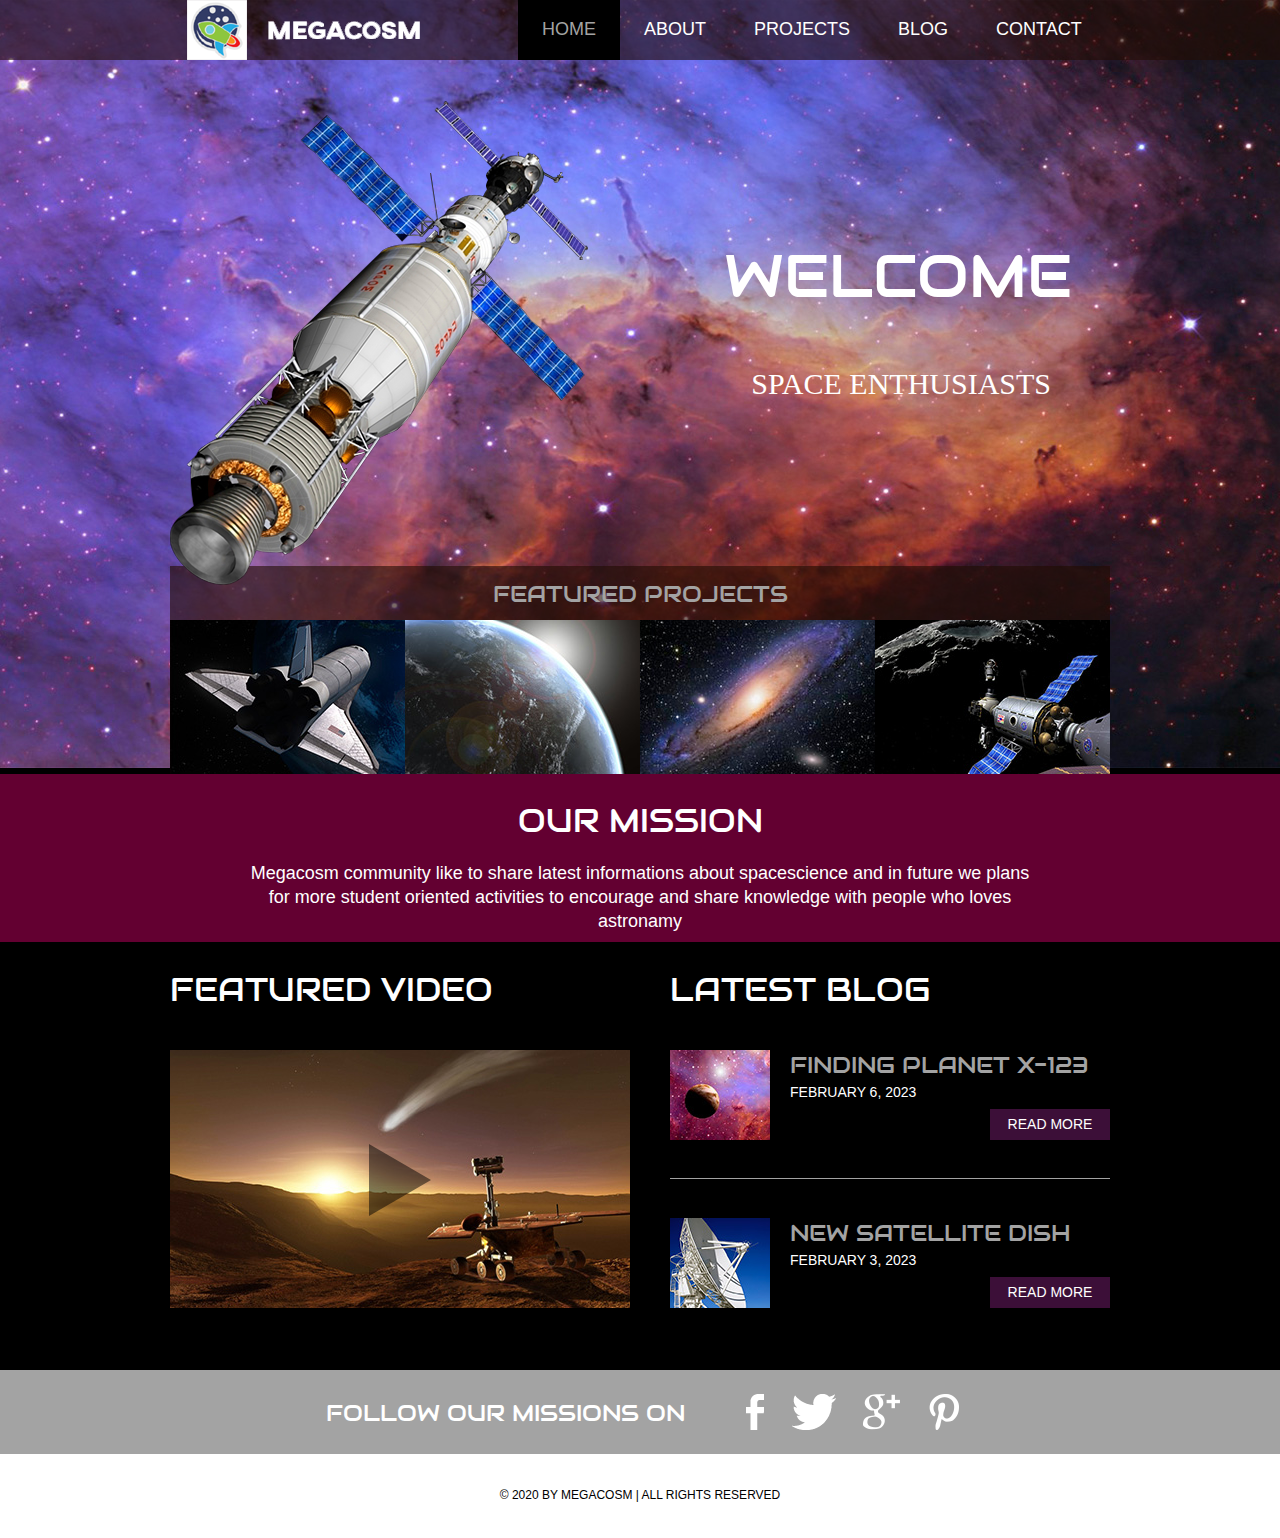
<file: index.html>
<!doctype html>
<!-- Website template by freewebsitetemplates.com -->
<html>
<head>
	<meta charset="UTF-8">
	<meta name="viewport" content="width=device-width, initial-scale=1.0">
	<title>Space Science Website Template</title>
	<link rel="stylesheet" href="css/style.css" type="text/css">
	<link rel="stylesheet" type="text/css" href="css/mobile.css">
	<script src="js/mobile.js" type="text/javascript"></script>
</head>
<body>
	<div id="page">
		<div id="header">
			<div>
				<a href="index.html" class="logo"><img src="images/logo.png" alt=""></a>
				<ul id="navigation">
					<li class="selected">
						<a href="index.html">Home</a>
					</li>
					<li>
						<a href="about.html">About</a>
					</li>
					<li class="menu">
						<a href="projects.html">Projects</a>
						<ul class="primary">
							<!--<li2>
								<a href="">Proj1</a>
							</li2>-->
						</ul>
					</li>
					<li class="menu">
						<a href="blog.html">Blog</a>
						<ul class="secondary">
							<!--<li>
								<a href="singlepost.html">Single post</a>
							</li>-->
						</ul>
					</li>
					<li>
						<a href="mailto:megacosmofficial2020@gmail.com">Contact</a>
					</li>
				</ul>
			</div>
		</div>
		<div id="body" class="home">
			<div class="header">
				<div>
					<img src="images/satellite.png" alt="" class="satellite">
					<h1>WELCOME</h1><!--SOYUZ TMA-M-->
					<h2>Space Enthusiasts</h2><!--SPACECRAFT-->
					<!--<a href="blog.html" class="more">Read More</a>-->
					<h3>FEATURED PROJECTS</h3>
					<ul>
						<li>
							<a href="projects.html"><img src="images/project-image1.jpg" alt=""></a>
						</li>
						<li>
							<a href="projects.html"><img src="images/project-image2.jpg" alt=""></a>
						</li>
						<li>
							<a href="projects.html"><img src="images/project-image3.jpg" alt=""></a>
						</li>
						<li>
							<a href="projects.html"><img src="images/project-image4.jpg" alt=""></a>
						</li>
					</ul>
				</div>
			</div>
			<div class="body">
				<div>
					<h1>OUR MISSION</h1>
					<p> Megacosm community like to share latest informations about spacescience and in future we plans for more student oriented activities to encourage and share knowledge with people who loves astronamy </p>
				</div>
			</div>
			<div class="footer">
				<div>
					<ul>
						<li>
							<h1>FEATURED VIDEO</h1>
							<a href="blog.html"><img src="images/mars-rover.jpg" alt=""><span></span></a>
						</li>
						<li>
							<h1>LATEST BLOG</h1>
							<ul>
								<li>
									<a href="blog.html"><img src="images/finding-planet.jpg" alt=""></a>
									<h1>FINDING PLANET X-123</h1>
									<span>FEBRUARY 6, 2023</span>
									<a href="blog.html" class="more">Read More</a>
								</li>
								<li>
									<a href="blog.html"><img src="images/new-satellitedish.jpg" alt=""></a>
									<h1>NEW SATELLITE DISH</h1>
									<span>FEBRUARY 3, 2023</span>
									<a href="blog.html" class="more">Read More</a>
								</li>
							</ul>
						</li>
					</ul>
				</div>
			</div>
		</div>
		<div id="footer">
			<div class="connect">
				<div>
					<h1>FOLLOW OUR  MISSIONS ON</h1>
					<div>
						<a href="" class="facebook">facebook</a>
						<a href="" class="twitter">twitter</a>
						<a href="" class="googleplus">googleplus</a>
						<a href="" class="pinterest">pinterest</a>
					</div>
				</div>
			</div>
			<div class="footnote">
				<div>
					<p>&copy; 2020 BY MEGACOSM | ALL RIGHTS RESERVED</p>
				</div>
			</div>
		</div>
	</div>
</body>
</html>
</file>
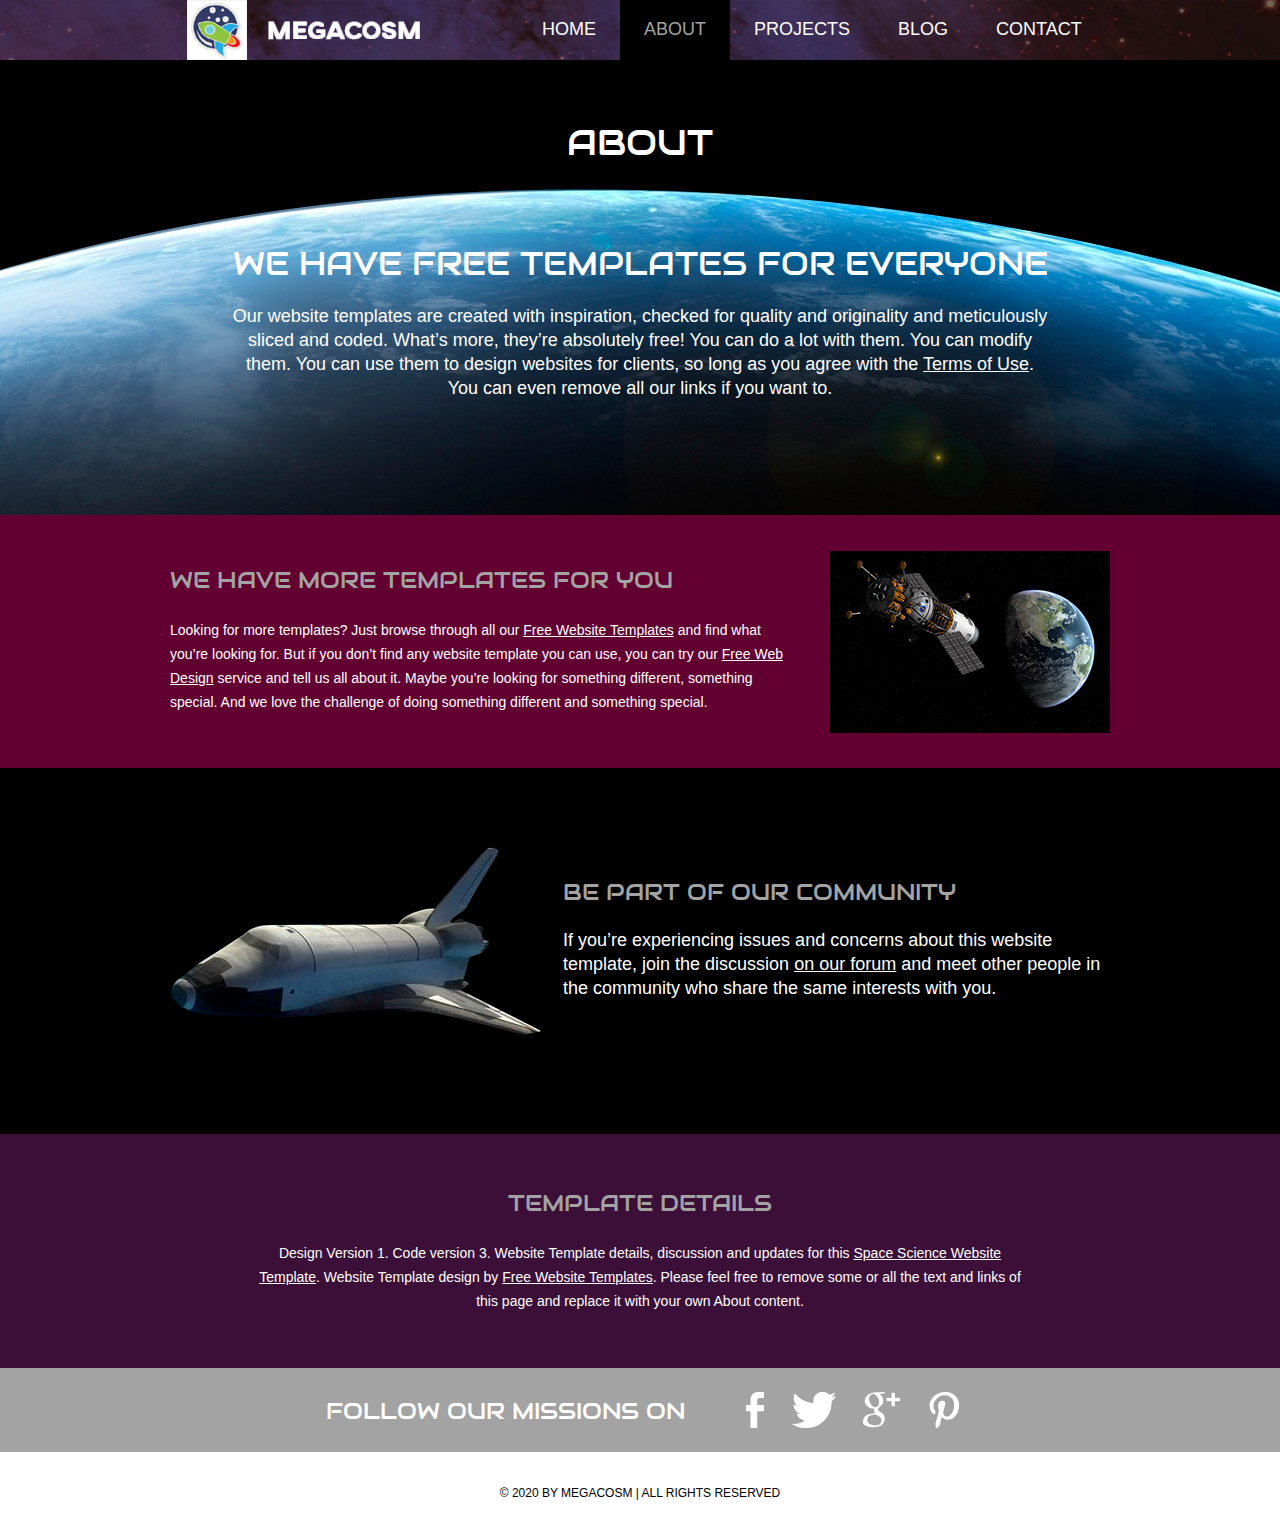
<file: about.html>
<!doctype html>
<!-- Website template by freewebsitetemplates.com -->
<html>
<head>
	<meta charset="UTF-8">
	<meta name="viewport" content="width=device-width, initial-scale=1.0">
	<title>about - MEGACOSM</title>
	<link rel="stylesheet" href="css/style.css" type="text/css">
	<link rel="stylesheet" type="text/css" href="css/mobile.css">
	<script src="js/mobile.js" type="text/javascript"></script>
</head>
<body>
	<div id="page">
		<div id="header">
			<div>
				<a href="index.html" class="logo"><img src="images/logo.png" alt=""></a>
				<ul id="navigation">
					<li>
						<a href="index.html">Home</a>
					</li>
					<li class="menu selected">
						<a href="about.html">About</a>
					</li>
					<li class="menu">
						<a href="projects.html">Projects</a>
						<ul class="primary">
							<!--<li2>
								<a href="">Proj1</a>
							</li2>-->
						</ul>
					</li>
					<li class="menu">
						<a href="blog.html">Blog</a>
						<ul class="secondary">
							<!--<li>
								<a href="singlepost.html">Single post</a>
							</li>-->
						</ul>
					</li>
					<li>
						<a href="mailto:megacosmofficial2020@gmail.com">Contact</a>
					</li>
				</ul>
			</div>
		</div>
		<div id="body" class="about">
			<div class="header">
				<div>
					<h1>About</h1>
					<h2>We Have Free Templates for Everyone</h2>
					<p>Our website templates are created with inspiration, checked for quality and originality and meticulously sliced and coded. What’s more, they’re absolutely free! You can do a lot with them. You can modify them. You can use them to design websites for clients, so long as you agree with the <a href="https://freewebsitetemplates.com/about/terms/">Terms of Use</a>. You can even remove all our links if you want to.</p>
				</div>
			</div>
			<div class="body">
				<div>
					<img src="images/earth-satellite.jpg" alt="">
					<h2>We Have More Templates for You</h2>
					<p>Looking for more templates? Just browse through all our <a href="https://freewebsitetemplates.com/">Free Website Templates</a> and find what you’re looking for. But if you don’t find any website template you can use, you can try our <a href="https://freewebsitetemplates.com/freewebdesign/">Free Web Design</a> service and tell us all about it. Maybe you’re looking for something different, something special. And we love the challenge of doing something different and something special.</p>
				</div>
			</div>
			<div class="footer">
				<div>
					<img src="images/space-shuttle.png" alt="">
					<h2>Be Part of Our Community</h2>
					<p>If you’re experiencing issues and concerns about this website template, join the discussion <a href="https://freewebsitetemplates.com/forums/">on our forum</a> and meet other people in the community who share the same interests with you.</p>
				</div>
			</div>
			<div class="section">
				<div>
					<h2>Template Details</h2>
					<p>Design Version 1. Code version 3. Website Template details, discussion and updates for this <a href="https://freewebsitetemplates.com/discuss/spacescience/"> Space Science Website Template</a>. Website Template design by <a href="https://freewebsitetemplates.com/">Free Website Templates</a>. Please feel free to remove some or all the text and links of this page and replace it with your own About content.</p>
				</div>
			</div>
		</div>
		<div id="footer">
			<div class="connect">
				<div>
					<h1>FOLLOW OUR  MISSIONS ON</h1>
					<div>
						<a href="" class="facebook">facebook</a>
						<a href="" class="twitter">twitter</a>
						<a href="" class="googleplus">googleplus</a>
						<a href="" class="pinterest">pinterest</a>
					</div>
				</div>
			</div>
			<div class="footnote">
				<div>
					<p>&copy; 2020 BY MEGACOSM | ALL RIGHTS RESERVED</p>
				</div>
			</div>
		</div>
	</div>
</body>
</html>
</file>
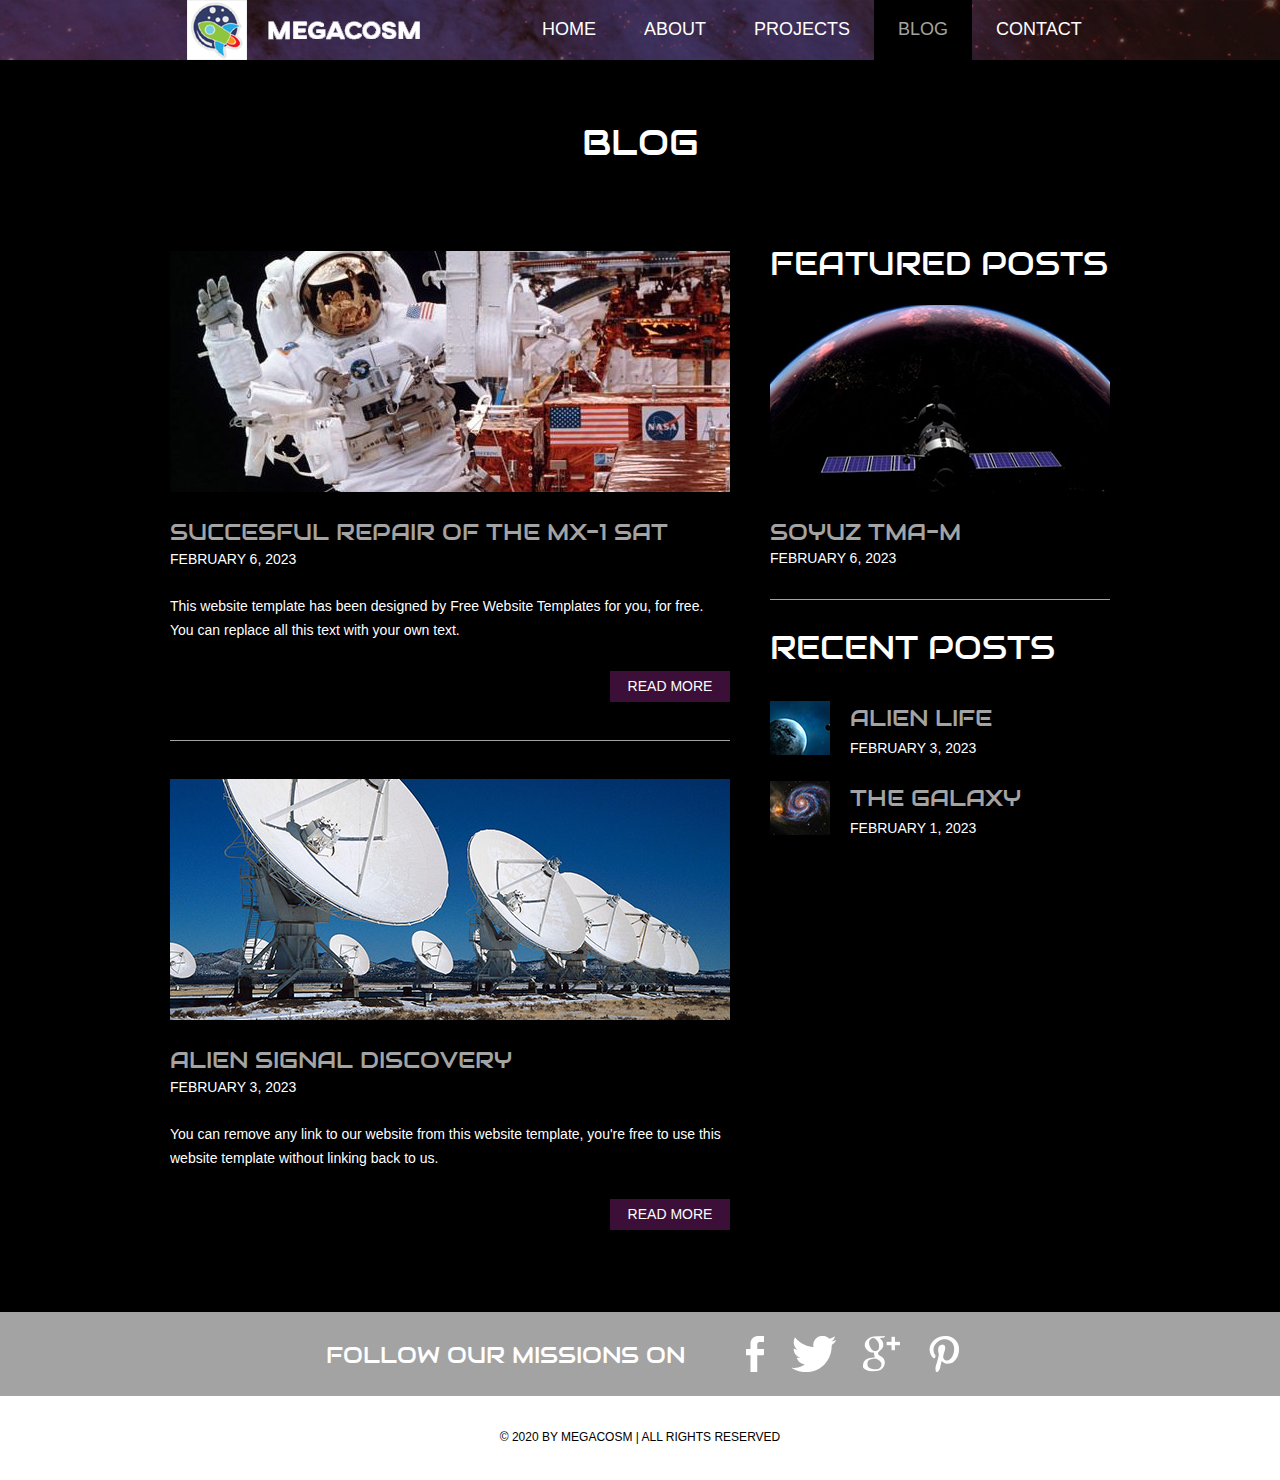
<file: blog.html>
<!doctype html>
<!-- Website template by freewebsitetemplates.com -->
<html>
<head>
	<meta charset="UTF-8">
	<meta name="viewport" content="width=device-width, initial-scale=1.0">
	<title>blog - Space Science Website Template</title>
	<link rel="stylesheet" href="css/style.css" type="text/css">
	<link rel="stylesheet" type="text/css" href="css/mobile.css">
	<script src="js/mobile.js" type="text/javascript"></script>
</head>
<body>
	<div id="page">
	<div id="header">
			<div>
				<a href="index.html" class="logo"><img src="images/logo.png" alt=""></a>
				<ul id="navigation">
					<li>
						<a href="index.html">Home</a>
					</li>
					<li>
						<a href="about.html">About</a>
					</li>
					<li class="menu">
						<a href="projects.html">Projects</a>
						<ul class="primary">
							<!--<li2>
								<a href="">Proj1</a>
							</li2>-->
						</ul>
					</li>
					<li class="menu selected">
						<a href="blog.html">Blog</a>
						<ul class="secondary">
							<!--<li>
								<a href="singlepost.html">Single post</a>
							</li>-->
						</ul>
					</li>
					<li>
						<a href="mailto:megacosmofficial2020@gmail.com">Contact</a>
					</li>
				</ul>
			</div>
		</div>
		<div id="body">
			<div class="header">
				<div>
					<h1>Blog</h1>
					<div class="article">
						<ul>
							<li>
								<a href="singlepost.html"><img src="images/astronaut.jpg" alt=""></a>
								<h1>SUCCESFUL REPAIR OF THE MX-1 SAT</h1>
								<span>FEBRUARY 6, 2023</span>
								<p>This website template has been designed by Free Website Templates for you, for free. You can replace all this text with your own text.</p>
								<a href="singlepost.html" class="more">Read More</a>
							</li>
							<li>
								<a href="singlepost.html"><img src="images/satellite-dish.jpg" alt=""></a>
								<h1>ALIEN SIGNAL DISCOVERY</h1>
								<span>FEBRUARY 3, 2023</span>
								<p>You can remove any link to our website from this website template, you're free to use this website template without linking back to us.</p>
								<a href="singlepost.html" class="more">Read More</a>
							</li>
						</ul>
					</div>
					<div class="sidebar">
						<ul>
							<li>
								<h1>FEATURED POSTS</h1>
								<a href="singlepost.html"><img src="images/moon-satellite.jpg" alt=""></a>
								<h2>SOYUZ TMA-M</h2>
								<span>FEBRUARY 6, 2023</span>
							</li>
							<li>
								<h1>RECENT POSTS</h1>
								<ul>
									<li>
										<a href="singlepost.html"><img src="images/alien-life.jpg" alt=""></a>
										<h2>ALIEN LIFE</h2>
										<span>FEBRUARY 3, 2023</span>
									</li>
									<li>
										<a href="singlepost.html"><img src="images/galaxy.jpg" alt=""></a>
										<h2>THE GALAXY</h2>
										<span>FEBRUARY 1, 2023</span>
									</li>
								</ul>
							</li>
						</ul>
					</div>
				</div>
			</div>
		</div>
		<div id="footer">
			<div class="connect">
				<div>
					<h1>FOLLOW OUR  MISSIONS ON</h1>
					<div>
						<a href="http://freewebsitetemplates.com/go/facebook/" class="facebook">facebook</a>
						<a href="http://freewebsitetemplates.com/go/twitter/" class="twitter">twitter</a>
						<a href="http://freewebsitetemplates.com/go/googleplus/" class="googleplus">googleplus</a>
						<a href="http://pinterest.com/fwtemplates/" class="pinterest">pinterest</a>
					</div>
				</div>
			</div>
			<div class="footnote">
				<div>
					<p>&copy; 2020 BY MEGACOSM | ALL RIGHTS RESERVED</p>
				</div>
			</div>
		</div>
	</div>
</body>
</html>
</file>
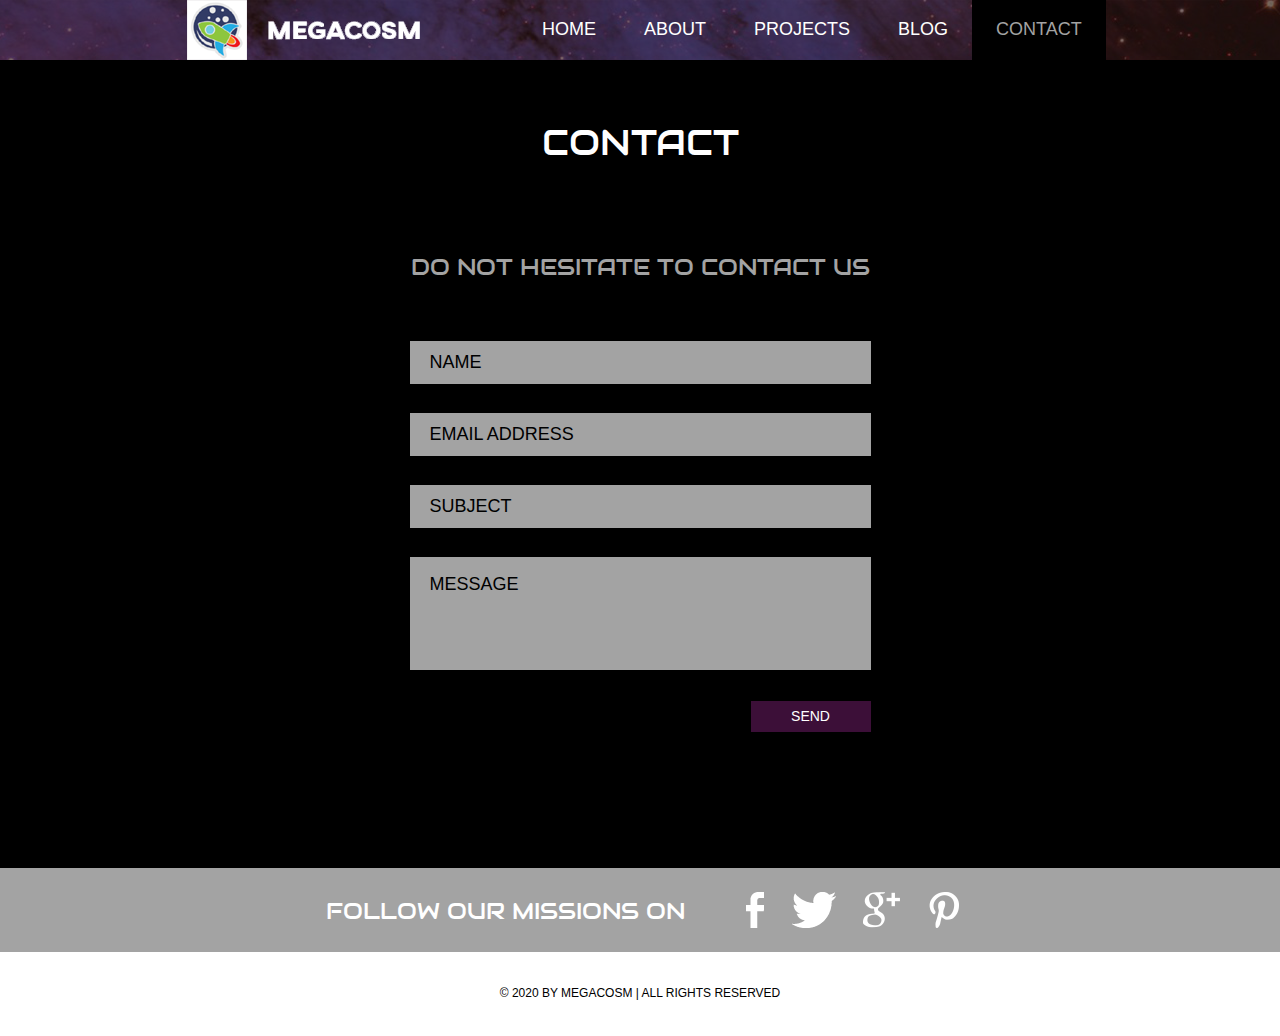
<file: contact.html>
<!doctype html>
<!-- Website template by freewebsitetemplates.com -->
<html>
<head>
	<meta charset="UTF-8">
	<meta name="viewport" content="width=device-width, initial-scale=1.0">
	<title>contact - Space Science Website Template</title>
	<link rel="stylesheet" href="css/style.css" type="text/css">
	<link rel="stylesheet" type="text/css" href="css/mobile.css">
	<script src="js/mobile.js" type="text/javascript"></script>
</head>
<body>
	<div id="page">
			<div id="header">
			<div>
				<a href="index.html" class="logo"><img src="images/logo.png" alt=""></a>
				<ul id="navigation">
					<li>
						<a href="index.html">Home</a>
					</li>
					<li>
						<a href="about.html">About</a>
					</li>
					<li class="menu">
						<a href="projects.html">Projects</a>
						<ul class="primary">
							<!--<li2>
								<a href="">Proj1</a>
							</li2>-->
						</ul>
					</li>
					<li class="menu">
						<a href="blog.html">Blog</a>
						<ul class="secondary">
							<!--<li>
								<a href="singlepost.html">Single post</a>
							</li>-->
						</ul>
					</li>
					<li class="menu selected" >
						<a href="mailto:megacosmofficial2020@gmail.com">Contact</a>
					</li>
				</ul>
			</div>
		</div>
		</div>
		<div id="body">
			<div class="header">
				<div class="contact">
					<h1>Contact</h1>
					<h2>DO NOT HESITATE TO CONTACT US</h2>
					<form action="index.html">
						<input type="text" name="Name" value="Name" onblur="this.value=!this.value?'Name':this.value;" onfocus="this.select()" onclick="this.value='';">
						<input type="text" name="Email Address" value="Email Address" onblur="this.value=!this.value?'Email Address':this.value;" onfocus="this.select()" onclick="this.value='';">
						<input type="text" name="Subject" value="Subject" onblur="this.value=!this.value?'Subject':this.value;" onfocus="this.select()" onclick="this.value='';">
						<textarea name="message" cols="50" rows="7">Message</textarea>
						<input type="submit" value="Send" id="submit">
					</form>
				</div>
			</div>
		</div>
		<div id="footer">
			<div class="connect">
				<div>
					<h1>FOLLOW OUR  MISSIONS ON</h1>
					<div>
						<a href="http://freewebsitetemplates.com/go/facebook/" class="facebook">facebook</a>
						<a href="http://freewebsitetemplates.com/go/twitter/" class="twitter">twitter</a>
						<a href="http://freewebsitetemplates.com/go/googleplus/" class="googleplus">googleplus</a>
						<a href="http://pinterest.com/fwtemplates/" class="pinterest">pinterest</a>
					</div>
				</div>
			</div>
			<div class="footnote">
				<div>
					<p>&copy; 2020 BY MEGACOSM | ALL RIGHTS RESERVED</p>
				</div>
			</div>
		</div>
	</div>
</body>
</html>
</file>
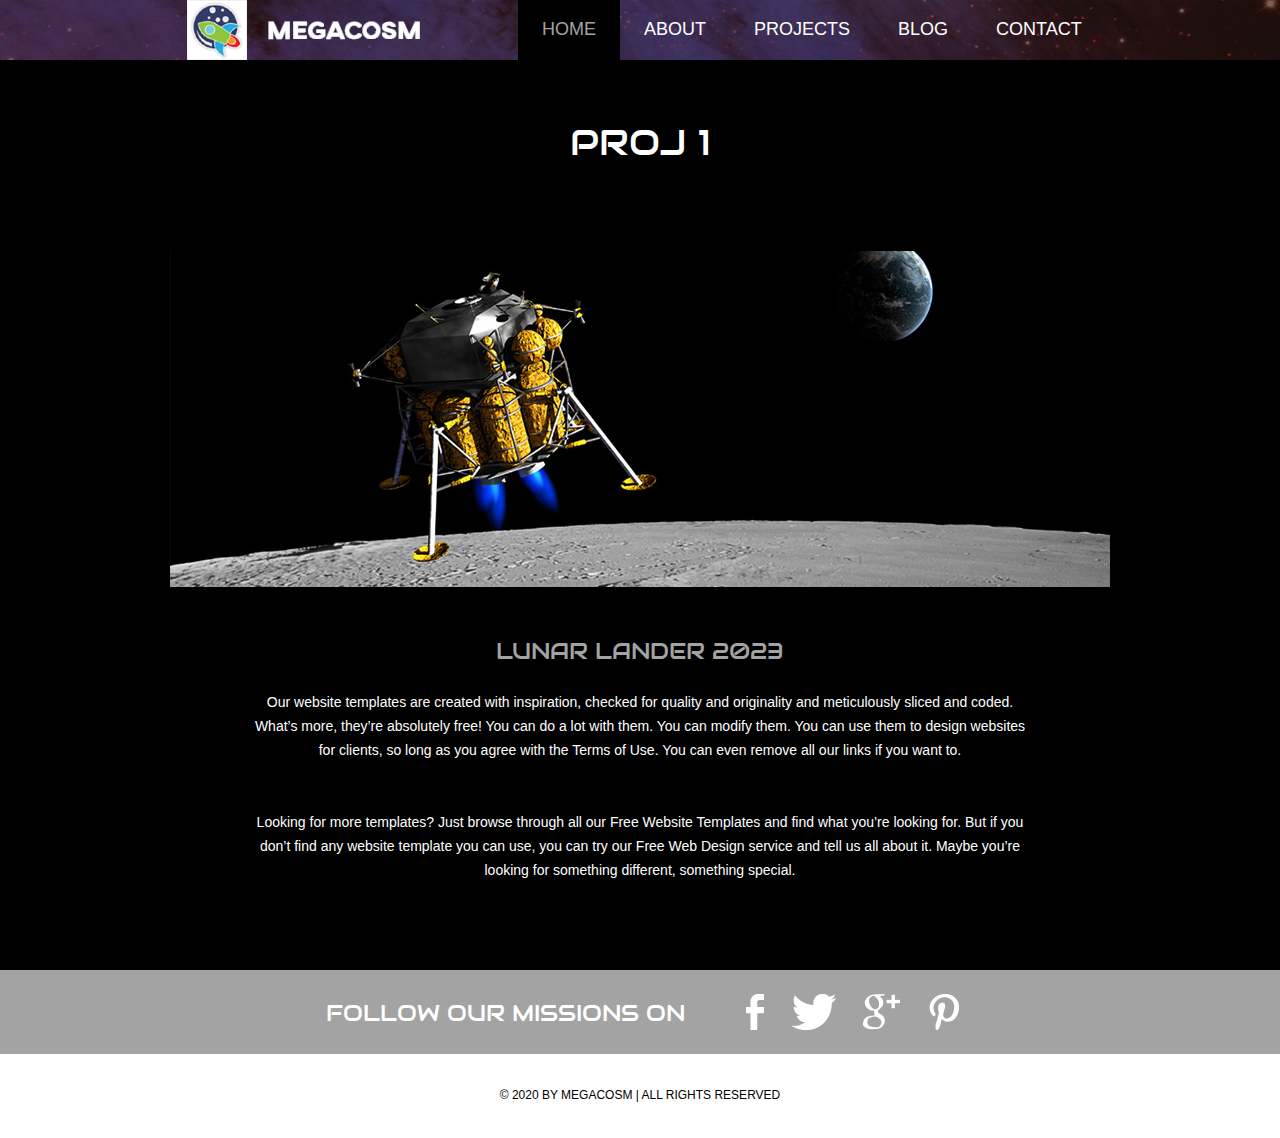
<file: proj1.html>
<!doctype html>
<!-- Website template by freewebsitetemplates.com -->
<html>
<head>
	<meta charset="UTF-8">
	<meta name="viewport" content="width=device-width, initial-scale=1.0">
	<title>proj1 - Space Science Website Template</title>
	<link rel="stylesheet" href="css/style.css" type="text/css">
	<link rel="stylesheet" type="text/css" href="css/mobile.css">
	<script src="js/mobile.js" type="text/javascript"></script>
</head>
<body>
	<div id="page">
			<div id="header">
			<div>
				<a href="index.html" class="logo"><img src="images/logo.png" alt=""></a>
				<ul id="navigation">
					<li class="selected">
						<a href="index.html">Home</a>
					</li>
					<li>
						<a href="about.html">About</a>
					</li>
					<li class="menu">
						<a href="projects.html">Projects</a>
						<ul class="primary selected">
							<!--<li2>
								<a href="">Proj1</a>
							</li2>-->
						</ul>
					</li>
					<li class="menu">
						<a href="blog.html">Blog</a>
						<ul class="secondary">
							<!--<li>
								<a href="singlepost.html">Single post</a>
							</li>-->
						</ul>
					</li>
					<li>
						<a href="mailto:megacosmofficial2020@gmail.com">Contact</a>
					</li>
				</ul>
			</div>
		</div>
		<div id="body">
			<div class="header">
				<div>
					<h1>Proj 1</h1>
					<img src="images/moon-landing.jpg" alt="">
					<h2>LUNAR LANDER 2023</h2>
					<p>Our website templates are created with inspiration, checked for quality and originality and meticulously sliced and coded. What’s more, they’re absolutely free! You can do a lot with them. You can modify them. You can use them to design websites for clients, so long as you agree with the Terms of Use. You can even remove all our links if you want to.</p>
					<p>Looking for more templates? Just browse through all our Free Website Templates and find what you’re looking for. But if you don’t find any website template you can use, you can try our Free Web Design service and tell us all about it. Maybe you’re looking for something different, something special.</p>
				</div>
			</div>
		</div>
		<div id="footer">
			<div class="connect">
				<div>
					<h1>FOLLOW OUR  MISSIONS ON</h1>
					<div>
						<a href="http://freewebsitetemplates.com/go/facebook/" class="facebook">facebook</a>
						<a href="http://freewebsitetemplates.com/go/twitter/" class="twitter">twitter</a>
						<a href="http://freewebsitetemplates.com/go/googleplus/" class="googleplus">googleplus</a>
						<a href="http://pinterest.com/fwtemplates/" class="pinterest">pinterest</a>
					</div>
				</div>
			</div>
			<div class="footnote">
				<div>
					<p>&copy; 2020 BY MEGACOSM | ALL RIGHTS RESERVED</p>
				</div>
			</div>
		</div>
	</div>
</body>
</html>
</file>
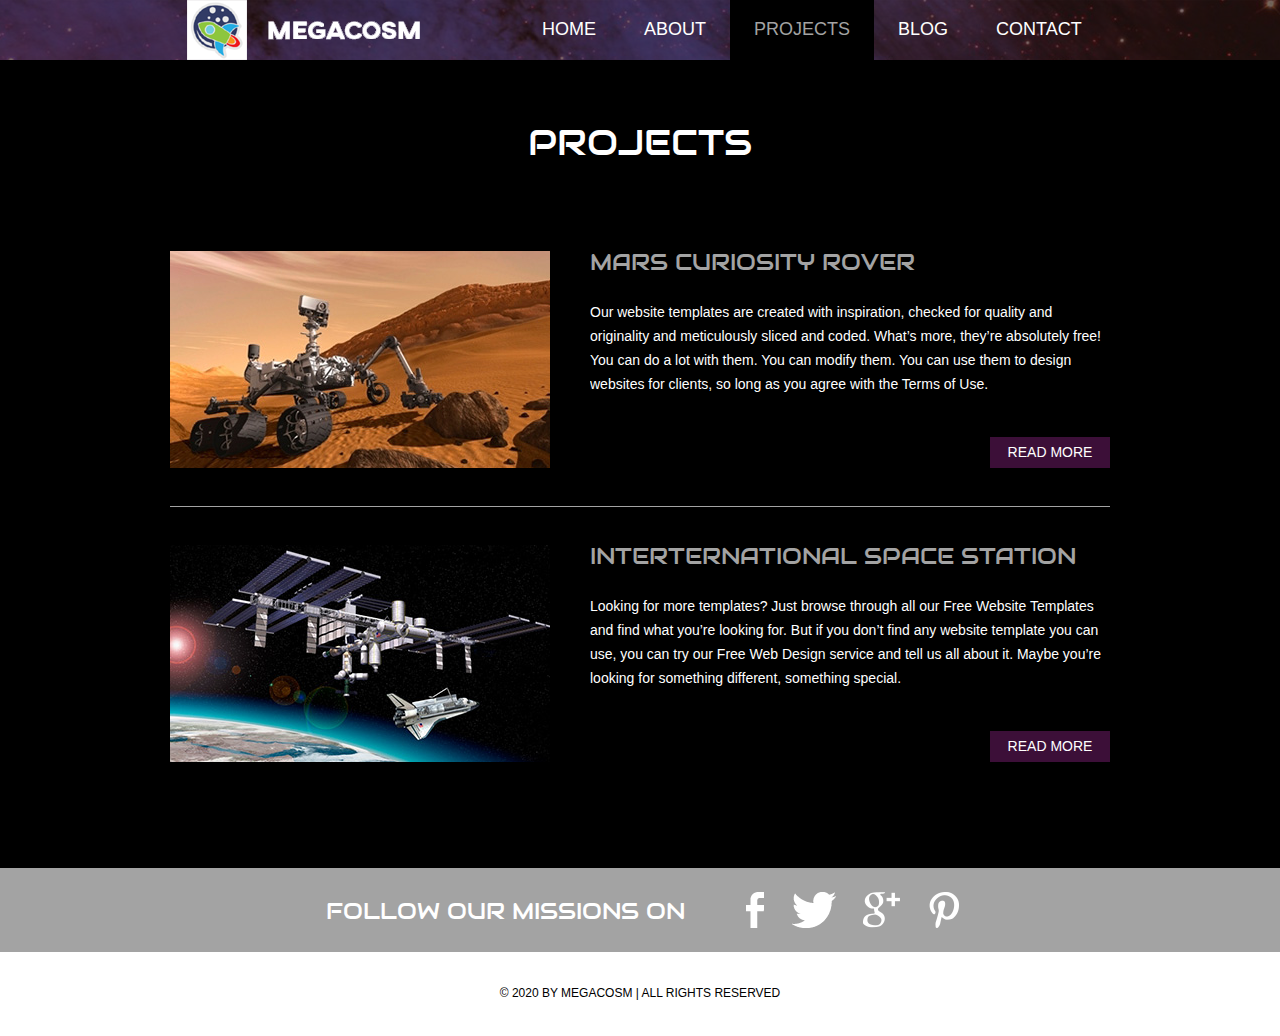
<file: projects.html>
<!doctype html>
<!-- Website template by freewebsitetemplates.com -->
<html>
<head>
	<meta charset="UTF-8">
	<meta name="viewport" content="width=device-width, initial-scale=1.0">
	<title>projects - Space Science Website Template</title>
	<link rel="stylesheet" href="css/style.css" type="text/css">
	<link rel="stylesheet" type="text/css" href="css/mobile.css">
	<script src="js/mobile.js" type="text/javascript"></script>
</head>
<body>
	<div id="page">
		<div id="header">
			<div>
				<a href="index.html" class="logo"><img src="images/logo.png" alt=""></a>
				<ul id="navigation">
					<li>
						<a href="index.html">Home</a>
					</li>
					<li>
						<a href="about.html">About</a>
					</li>
					<li class="menu selected">
						<a href="projects.html">Projects</a>
						<ul class="primary">
							<!--<li2>
								<a href="">Proj1</a>
							</li2>-->
						</ul>
					</li>
					<li class="menu">
						<a href="blog.html">Blog</a>
						<ul class="secondary">
							<!--<li>
								<a href="singlepost.html">Single post</a>
							</li>-->
						</ul>
					</li>
					<li>
						<a href="mailto:megacosmofficial2020@gmail.com">Contact</a>
					</li>
				</ul>
			</div>
		</div>
		<div id="body">
			<div class="header">
				<div>
					<h1>Projects</h1>
					<ul>
						<li>
							<a href="proj1.html"><img src="images/curious-rover.jpg" alt=""></a>
							<div>
								<h1>MARS CURIOSITY ROVER </h1>
								<p>Our website templates are created with inspiration, checked for quality and originality and meticulously sliced and coded. What’s more, they’re absolutely free! You can do a lot with them. You can modify them. You can use them to design websites for clients, so long as you agree with the Terms of Use.</p>
								<a href="proj1.html" class="more">Read More</a>
							</div>
						</li>
						<li>
							<a href="proj1.html"><img src="images/space-station.jpg" alt=""></a>
							<div>
								<h1>INTERTERNATIONAL SPACE STATION</h1>
								<p>Looking for more templates? Just browse through all our Free Website Templates and find what you’re looking for. But if you don’t find any website template you can use, you can try our Free Web Design service and tell us all about it. Maybe you’re looking for something different, something special.</p>
								<a href="proj1.html" class="more">Read More</a>
							</div>
						</li>
					</ul>
				</div>
			</div>
		</div>
		<div id="footer">
			<div class="connect">
				<div>
					<h1>FOLLOW OUR  MISSIONS ON</h1>
					<div>
						<a href="http://freewebsitetemplates.com/go/facebook/" class="facebook">facebook</a>
						<a href="http://freewebsitetemplates.com/go/twitter/" class="twitter">twitter</a>
						<a href="http://freewebsitetemplates.com/go/googleplus/" class="googleplus">googleplus</a>
						<a href="http://pinterest.com/fwtemplates/" class="pinterest">pinterest</a>
					</div>
				</div>
			</div>
			<div class="footnote">
				<div>
					<p>&copy; 2020 BY MEGACOSM | ALL RIGHTS RESERVED</p>
				</div>
			</div>
		</div>
	</div>
</body>
</html>
</file>
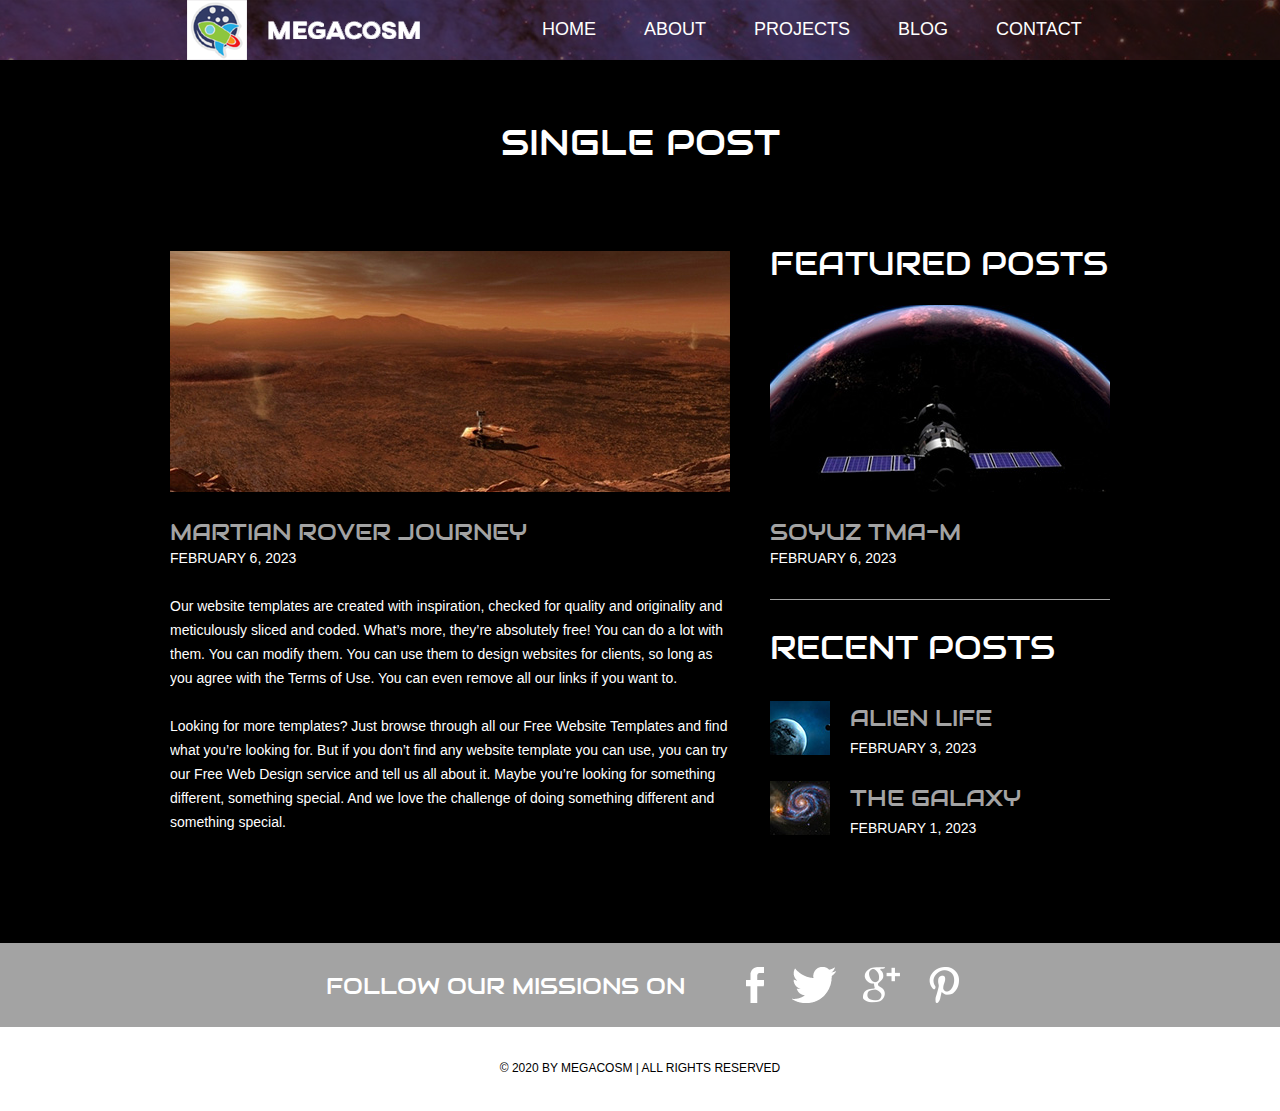
<file: singlepost.html>
<!doctype html>
<!-- Website template by freewebsitetemplates.com -->
<html>
<head>
	<meta charset="UTF-8">
	<meta name="viewport" content="width=device-width, initial-scale=1.0">
	<title>singlepost - Space Science Website Template</title>
	<link rel="stylesheet" href="css/style.css" type="text/css">
	<link rel="stylesheet" type="text/css" href="css/mobile.css">
	<script src="js/mobile.js" type="text/javascript"></script>
</head>
<body>
	<div id="page">
			<div id="header">
			<div>
				<a href="index.html" class="logo"><img src="images/logo.png" alt=""></a>
				<ul id="navigation">
					<li>
						<a href="index.html">Home</a>
					</li>
					<li>
						<a href="about.html">About</a>
					</li>
					<li class="menu">
						<a href="projects.html">Projects</a>
						<ul class="primary">
							<!--<li2>
								<a href="">Proj1</a>
							</li2>-->
						</ul>
					</li>
					<li class="menu">
						<a href="blog.html">Blog</a>
						<ul class="secondary">
							<!--<li>
								<a href="singlepost.html">Single post</a>
							</li>-->
						</ul>
					</li>
					<li>
						<a href="mailto:megacosmofficial2020@gmail.com">Contact</a>
					</li>
				</ul>
			</div>
		</div>
		<div id="body">
			<div class="header">
				<div>
					<h1>Single Post</h1>
					<div class="article">
						<img src="images/martianrover-journey.jpg" alt="">
						<h1>MARTIAN ROVER JOURNEY</h1>
						<span>FEBRUARY 6, 2023</span>
						<p>Our website templates are created with inspiration, checked for quality and originality and meticulously sliced and coded. What’s more, they’re absolutely free! You can do a lot with them. You can modify them. You can use them to design websites for clients, so long as you agree with the Terms of Use. You can even remove all our links if you want to.</p>
						<p>Looking for more templates? Just browse through all our Free Website Templates and find what you’re looking for. But if you don’t find any website template you can use, you can try our Free Web Design service and tell us all about it. Maybe you’re looking for something different, something special. And we love the challenge of doing something different and something special.</p>
					</div>
					<div class="sidebar">
						<ul>
							<li>
								<h1>FEATURED POSTS</h1>
								<a href="blog.html"><img src="images/moon-satellite.jpg" alt=""></a>
								<h2>SOYUZ TMA-M</h2>
								<span>FEBRUARY 6, 2023</span>
							</li>
							<li>
								<h1>RECENT POSTS</h1>
								<ul>
									<li>
										<a href="blog.html"><img src="images/alien-life.jpg" alt=""></a>
										<h2>ALIEN LIFE</h2>
										<span>FEBRUARY 3, 2023</span>
									</li>
									<li>
										<a href="blog.html"><img src="images/galaxy.jpg" alt=""></a>
										<h2>THE GALAXY</h2>
										<span>FEBRUARY 1, 2023</span>
									</li>
								</ul>
							</li>
						</ul>
					</div>
				</div>
			</div>
		</div>
		<div id="footer">
			<div class="connect">
				<div>
					<h1>FOLLOW OUR  MISSIONS ON</h1>
					<div>
						<a href="http://freewebsitetemplates.com/go/facebook/" class="facebook">facebook</a>
						<a href="http://freewebsitetemplates.com/go/twitter/" class="twitter">twitter</a>
						<a href="http://freewebsitetemplates.com/go/googleplus/" class="googleplus">googleplus</a>
						<a href="http://pinterest.com/fwtemplates/" class="pinterest">pinterest</a>
					</div>
				</div>
			</div>
			<div class="footnote">
				<div>
					<p>&copy; 2020 BY MEGACOSM | ALL RIGHTS RESERVED</p>
				</div>
			</div>
		</div>
	</div>
</body>
</html>
</file>
<file: css/style.css>
/* Website template by freewebsitetemplates.com */
body {
	margin: 0;
	padding: 0;
	position: relative;
	width: auto;
}
body #page {
	background: url("../images/bg-home.jpg") no-repeat scroll center top #000000;
	margin: 0;
	overflow: hidden;
	padding: 0;
	width: auto;
	z-index: 3;
}
a {
	text-decoration: none;
	outline: none;
}
a:active {
	background: none;
}
img {
	border: none;
}
/*-------------------------------------------FONTS---------------------------------------------*/
@font-face {
	font-family: 'audiowide-regular-webfont';
	src: url('../fonts/audiowide-regular-webfont.eot');
	src: url('../fonts/audiowide-regular-webfont.woff') format('woff'), url('../fonts/audiowide-regular-webfont.ttf') format('truetype'), url('../fonts/audiowide-regular-webfont.svg') format('svg');
}
/*----------------------------------------header-styles---------------------------------------*/
#header {
	background: url(../images/bg-transparent1.png) repeat;
	margin: 0;
	min-height: 60px;
	padding: 0;
	width: auto;
}
#header div {
	margin: 0 auto;
	max-width: 940px;
	min-height: 60px;
	padding: 0 10px;
}
#header div a.logo {
	display: block;
	float: left;
	height: 60px;
	margin: 0 44px 0 0;
	padding: 0;
	width: 304px;
}
#header div a img {
	display: block;
	margin: 0;
	padding: 0;
	width: auto;
}
#header div ul {
	display: inline-block;
	float: left;
	list-style: none;
	margin: 0;
	padding: 0;
	width: auto;
}
#header div ul li {
	float: left;
	margin: 0;
	padding: 0;
	width: auto;
}
#header div ul li a {
	color: #ffffff;
	display: block;
	font-family: Arial;
	font-size: 18px;
	font-weight: normal;
	line-height: 59px;
	margin: 0;
	min-height: 60px;
	padding: 0 24px;
 *padding: 0 23px; /* Needed for IE8 and old versions */
	text-align: center;
	text-transform: uppercase;
	width: auto;
}
#header div ul li a:hover {
	background-color: #620031;
	color: #ffffff;
}
#header div ul li.selected a {
	background-color: #000000;
	color: #a3a3a3;
}
#header div ul li.menu {
	position: relative;
}
#header div ul li.menu ul {
	display: block;
	left: -99999px;
	list-style: none;
	margin: 0;
	padding: 0;
	position: absolute;
	top: 60px;
	width: auto;
	z-index: 50;
}
#header div ul li.menu:hover ul.primary {
	left: 31px;
}
#header div ul li.menu ul.primary.selected {
	left: 31px;
}
#header div ul li.menu:hover ul.secondary {
	left: -20px;
}
#header div ul li.menu ul.secondary.selected {
	left: -20px;
}
#header div ul li.menu ul li {
	margin: 0;
	padding: 0;
	width: auto;
}
#header div ul li.menu ul li a {
	background-color: #620031;
	color: #ffffff;
	display: block;
	font-family: Arial;
	font-size: 18px;
	font-weight: normal;
	line-height: 60px;
	margin: 0;
	min-height: 60px;
	padding: 0 10px;
	text-align: center;
	text-transform: uppercase;
	width: auto;
}
#header div ul li.menu ul.primary.selected li a, #header div ul li.menu ul.secondary.selected li a {
	background-color: #000000;
	color: #a3a3a3;
}
/*----------------------------------------body-home-styles---------------------------------------*/
#body {
	background-color: #000000;
	margin: 0;
	min-height: 808px;
	overflow: hidden;
	padding: 0;
	width: 100%;
}
#body.home {
	background: none;
	margin: 0;
	min-height: 1308px;
	overflow: hidden;
	padding: 0;
	width: 100%;
}
#body.home .header {
	background: none;
	margin: 0;
	overflow: hidden;
	padding: 0;
	width: 100%;
}
#body.home .header div {
	margin: 0 auto;
	max-width: 940px;
	overflow: hidden;
	padding: 0 10px;
	position: relative;
}
#body.home .header div img.satellite {
	display: block;
	left: 10px;
	margin: 0;
	padding: 0;
	position: absolute;
	top: 41px;
	width: auto;
	z-index: 50;
}
#body.home .header div h1 {
	color: #FFFFFF;
	display: block;
	float: right;
	font-family: audiowide-regular-webfont;
	font-size: 60px;
	font-weight: normal;
	line-height: 60px;
	margin: 187px 0 27px;
	padding: 0 38px 0 399px;
	position: relative;
	text-align: right;
	text-transform: uppercase;
	width: 503px;
	z-index: 60;
}
#body.home .header div h2 {
	color: #FFFFFF;
	display: block;
	float: right;
	font-family: 'Comic Sans MS';
	font-size: 30px;
	font-weight: normal;
	line-height: 100px;
	margin: 0 0 36px;
	padding: 0 59px 0 0px;
	position: relative;
	text-align: right;
	width: 400px;
	z-index: 60;
}
#body.home .header div a.more {
	background-color: #000000;
	color: #a3a3a3;
	display: block;
	float: right;
	font-family: Arial;
	font-size: 18px;
	font-weight: normal;
	height: 49px;
	line-height: 49px;
	margin: 0 200px 0 0;
	padding: 0;
	text-align: center;
	text-transform: uppercase;
	position: relative;
	width: 180px;
	z-index: 55;
}
#body.home .header div a.more:hover {
	background-color: #ab000b;
	color: #ffffff;
}
#body.home .header div h3 {
	background: url("../images/bg-transparent1.png") repeat;
	color: #A3A3A3;
	float: left;
	font-family: audiowide-regular-webfont;
	font-size: 23px;
	font-weight: normal;
	line-height: 23px;
	margin: 96px 0 0;
 *margin: 102px 0 0;/* Needed for IE8 and old versions */
	min-height: 27px;
	padding: 17px 0 10px;
	position: relative;
	text-align: center;
	text-transform: uppercase;
	width: 940px;
}
#body.home .header div ul {
	display: inline-block;
	list-style: none outside none;
	margin: 0 0 -6px;
	overflow: hidden;
	padding: 0;
	width: auto;
}
#body.home .header div ul li:first-child {
	padding: 0;
}
#body.home .header div ul li {
	border: medium none;
	float: left;
	margin: 0;
	padding: 0;
	width: auto;
}
#body.home .header div ul li a {
	display: block;
	float: none;
	height: 156px;
	margin: 0;
	padding: 0;
	width: 235px;
}
#body.home .header div ul li a img {
	cursor: pointer;
	filter: alpha(opacity=100);/* Needed for IE8 and old versions */
	opacity: 1.0;
	display: block;
	margin: 0;
	padding: 0;
	width: auto;
}
#body.home .header div ul li a img:hover {
	filter: alpha(opacity=70);/* Needed for IE8 and old versions */
	opacity: 0.7;
}
#body.home .body {
	background-color: #630031;
	margin: 0;
	min-height: 168px;
	overflow: hidden;
	padding: 0;
	width: 100%;
}
#body.home .body div {
	margin: 0 auto;
	max-width: 940px;
	overflow: hidden;
	padding: 31px 10px 0;
}
#body.home .body div h1 {
	color: #FFFFFF;
	display: block;
	font-family: audiowide-regular-webfont;
	font-size: 32px;
	font-weight: normal;
	line-height: 32px;
	margin: 0 auto 24px;
	padding: 0;
	text-align: center;
	text-transform: uppercase;
	width: 780px;
}
#body.home .body div p {
	color: #ffffff;
	display: block;
	font-family: Arial;
	font-size: 18px;
	font-weight: normal;
	line-height: 24px;
	margin: 0 auto;
	padding: 0;
	text-align: center;
	width: 780px;
}
#body.home .body div p a {
	color: #ffffff;
	font-family: Arial;
	font-size: 18px;
	font-weight: normal;
	line-height: 24px;
	margin: 0 auto;
	padding: 0;
	text-decoration: underline;
}
#body.home .body div p a:hover {
	color: #a3a3a3;
}
#body.home .footer {
	background-color: #000000;
	margin: 0;
	overflow: hidden;
	padding: 0;
	width: 100%;
}
#body.home .footer div {
	margin: 0 auto;
	max-width: 960px;
	overflow: hidden;
	padding: 32px 0 16px;
}
#body.home .footer div ul {
	display: inline-block;
	list-style: none;
	margin: 0;
	overflow: hidden;
	padding: 0;
	width: auto;
}
#body.home .footer div ul li:first-child {
	float: left;
	margin: 0 10px;
	padding: 0;
	width: 460px;
}
#body.home .footer div ul li {
	float: left;
	margin: 0 0 0 10px;
	padding: 0 0 0 20px;
	width: 440px;
}
#body.home .footer div ul li h1 {
	color: #FFFFFF;
	font-family: audiowide-regular-webfont;
	font-size: 32px;
	font-weight: normal;
	line-height: 32px;
	margin: 0 0 44px;
	padding: 0;
	text-align: left;
	text-transform: uppercase;
	width: auto;
}
#body.home .footer div ul li a {
	display: block;
	height: 258px;
	margin: 0;
	position: relative;
	padding: 0;
	width: 460px;
}
#body.home .footer div ul li a img {
	cursor: pointer;
	filter: alpha(opacity=100);/* Needed for IE8 and old versions */
	opacity: 1.0;
	display: block;
	margin: 0;
	padding: 0;
	width: auto;
}
#body.home .footer div ul li a:hover img {
	filter: alpha(opacity=70);/* Needed for IE8 and old versions */
	opacity: 0.7;
}
#body.home .footer div ul li a span {
	background: url(../images/icons.png) no-repeat 0 -152px;
	display: block;
	height: 72px;
	left: 199px;
	margin: 0;
	padding: 0;
	position: absolute;
	top: 94px;
	width: 62px;
}
#body.home .footer div ul li a:hover span {
	background: url(../images/icons.png) no-repeat 0 -226px;
}
#body.home .footer div ul li ul {
	display: inline-block;
	list-style: none outside none;
	margin: 0;
	overflow: hidden;
	padding: 0;
	width: 440px;
}
#body.home .footer div ul li ul li {
	border-top: 1px solid #A3A3A3;
	float: none;
	margin: 0;
	overflow: hidden;
	padding: 39px 10px 38px 0;
	width: 440px;
}
#body.home .footer div ul li ul li:first-child {
	border: medium none;
	margin: 0;
	padding: 0 0 38px;
	width: 440px;
}
#body.home .footer div ul li ul li a {
	display: block;
	float: left;
	height: 90px;
	margin: 0 20px 0 0;
	padding: 0;
	width: 100px;
}
#body.home .footer div ul li ul li a img {
	cursor: pointer;
	filter: alpha(opacity=100);/* Needed for IE8 and old versions */
	opacity: 1.0;
	display: block;
	margin: 0;
	padding: 0;
	width: auto;
}
#body.home .footer div ul li ul li a img:hover {
	filter: alpha(opacity=70);/* Needed for IE8 and old versions */
	opacity: 0.7;
}
#body.home .footer div ul li ul li h1 {
	color: #A3A3A3;
	float: left;
	font-family: audiowide-regular-webfont;
	font-size: 23px;
	font-weight: normal;
	line-height: 23px;
	margin: 0;
	padding: 4px 0 8px;
	text-align: left;
	text-transform: uppercase;
	width: 310px;
}
#body.home .footer div ul li ul li span {
	color: #FFFFFF;
	display: block;
	float: left;
	font-family: Arial;
	font-size: 14px;
	font-weight: normal;
	line-height: 14px;
	margin: 0 0 10px;
	padding: 0;
	text-align: left;
	text-transform: uppercase;
	width: 310px;
}
#body.home .footer div ul li ul li a.more {
	background-color: #3c0f38;
	color: #ffffff;
	display: block;
	float: right;
	font-family: Arial;
	font-size: 14px;
	font-weight: normal;
	height: 31px;
	line-height: 31px;
	margin: 0;
	padding: 0;
	text-align: center;
	text-transform: uppercase;
	width: 120px;
}
#body.home .footer div ul li ul li a.more:hover {
	background-color: #620031;
}
/*----------------------------------------body-styles---------------------------------------*/
#body.about .header {
	background: url(../images/bg-about.jpg) no-repeat center top #000000;
	margin: 0;
	min-height: 455px;
	padding: 0;
	width: 100%;
}
#body.about .header div, #body .header div {
	margin: 0 auto;
	max-width: 960px;
	overflow: hidden;
	padding: 65px 0 40px;
}
#body.about .header div h1, #body .header div h1 {
	color: #FFFFFF;
	display: block;
	font-family: audiowide-regular-webfont;
	font-size: 36px;
	font-weight: normal;
	line-height: 36px;
	margin: 0 auto 87px;
	padding: 0;
	text-align: center;
	text-transform: uppercase;
	width: 940px;
}
#body.about .header div h2 {
	color: #FFFFFF;
	display: block;
	font-family: audiowide-regular-webfont;
	font-size: 32px;
	font-weight: normal;
	line-height: 32px;
	margin: 0 auto 24px;
	padding: 0;
	text-align: center;
	text-transform: uppercase;
	width: 820px;
}
#body.about .header div p {
	color: #ffffff;
	display: block;
	font-family: Arial;
	font-size: 18px;
	font-weight: normal;
	line-height: 24px;
	margin: 0 auto;
	padding: 0;
	text-align: center;
	width: 820px;
}
#body.about .header div p a {
	color: #ffffff;
	font-family: Arial;
	font-size: 18px;
	font-weight: normal;
	line-height: 24px;
	margin: 0;
	padding: 0;
	text-decoration: underline;
}
#body.about .header div p a:hover {
	color: #a3a3a3;
}
#body.about .body {
	background-color: #620031;
	margin: 0;
	min-height: 253px;
	overflow: hidden;
	padding: 0;
	width: 100%;
}
#body.about .body div {
	margin: 0 auto;
	max-width: 940px;
	overflow: hidden;
	padding: 36px 10px 35px;
}
#body.about .body div h2 {
	color: #A3A3A3;
	float: left;
	font-family: audiowide-regular-webfont;
	font-size: 23px;
	font-weight: normal;
	line-height: 23px;
	margin: 18px 0 26px;
	padding: 0;
	text-align: left;
	text-transform: uppercase;
	width: 620px;
}
#body.about .body div p {
	color: #ffffff;
	display: block;
	float: left;
	font-family: Arial;
	font-size: 14px;
	font-weight: normal;
	line-height: 24px;
	margin: 0;
	padding: 0;
	text-align: left;
	width: 620px;
}
#body.about .body div p a {
	color: #ffffff;
	font-family: Arial;
	font-size: 14px;
	font-weight: normal;
	line-height: 24px;
	margin: 0;
	padding: 0;
	text-decoration: underline;
}
#body.about .body div p a:hover {
	color: #a3a3a3;
}
#body.about .body div img {
	display: block;
	float: right;
	margin: 0;
	padding: 0;
	width: auto;
}
#body.about .footer {
	background-color: #000000;
	margin: 0;
	min-height: 366px;
	padding: 0;
	width: 100%;
}
#body.about .footer div {
	margin: 0 auto;
	overflow: hidden;
	padding: 79px 0 0 10px;
	width: 950px;
}
#body.about .footer div h2 {
	color: #A3A3A3;
	float: right;
	font-family: audiowide-regular-webfont;
	font-size: 23px;
	font-weight: normal;
	line-height: 23px;
	margin: 34px 0 24px;
	padding: 0;
	text-align: left;
	text-transform: uppercase;
	width: 557px;
}
#body.about .footer div p {
	color: #ffffff;
	display: block;
	float: right;
	font-family: Arial;
	font-size: 18px;
	font-weight: normal;
	line-height: 24px;
	margin: 0 auto;
	padding: 0;
	text-align: left;
	width: 557px;
}
#body.about .footer div p a {
	color: #ffffff;
	font-family: Arial;
	font-size: 18px;
	font-weight: normal;
	line-height: 24px;
	margin: 0 auto;
	padding: 0;
	text-decoration: underline;
}
#body.about .footer div p a:hover {
	color: #a3a3a3;
}
#body.about .footer div img {
	float: left;
	display: block;
	margin: 0;
	padding: 0;
	width: auto;
}
#body.about .section {
	background-color: #3c0f38;
	margin: 0;
	min-height: 234px;
	padding: 0;
	width: auto;
}
#body.about .section div {
	margin: 0 auto;
	max-width: 960px;
	overflow: hidden;
	padding: 58px 0 55px;
}
#body.about .section div h2 {
	color: #A3A3A3;
	display: block;
	font-family: audiowide-regular-webfont;
	font-size: 23px;
	font-weight: normal;
	line-height: 23px;
	margin: 0 auto 26px;
	padding: 0;
	text-align: center;
	text-transform: uppercase;
	width: 780px;
}
#body.about .section div p {
	color: #ffffff;
	display: block;
	font-family: Arial;
	font-size: 14px;
	font-weight: normal;
	line-height: 24px;
	margin: 0 auto;
	padding: 0;
	text-align: center;
	width: 780px;
}
#body.about .section div p a {
	color: #ffffff;
	font-family: Arial;
	font-size: 14px;
	font-weight: normal;
	line-height: 24px;
	margin: 0;
	padding: 0;
	text-decoration: underline;
}
#body.about .section div p a:hover {
	color: #a3a3a3;
}
#body .header {
	margin: 0 auto;
	padding: 0;
	width: 100%;
}
#body .header div ul {
	display: inline-block;
	max-width: 940px;
	list-style: none outside none;
	margin: 0;
	padding: 3px 10px 0;
}
#body .header div ul li:first-child {
	border: none;
	padding: 0 0 38px;
}
#body .header div ul li {
	border-top: 1px solid #A3A3A3;
	margin: 0;
	overflow: hidden;
	padding: 38px 0;
	width: auto;
}
#body .header div ul li a {
	display: block;
	float: left;
	height: 217px;
	margin: 0 40px 0 0;
	padding: 0;
	width: 380px;
}
#body .header div ul li a img {
	cursor: pointer;
	filter: alpha(opacity=100);/* Needed for IE8 and old versions */
	opacity: 1.0;
	display: block;
	margin: 0;
	padding: 0;
	width: auto;
}
#body .header div ul li a img:hover {
	filter: alpha(opacity=70);/* Needed for IE8 and old versions */
	opacity: 0.7;
}
#body .header div ul li div {
	float: left;
	margin: 0;
	overflow: hidden;
	padding: 0;
	width: 520px;
}
#body .header div ul li div h1 {
	color: #A3A3A3;
	font-family: audiowide-regular-webfont;
	font-size: 23px;
	font-weight: normal;
	line-height: 23px;
	margin: 0 0 26px;
	padding: 0;
	text-align: left;
	text-transform: uppercase;
	width: 520px;
}
#body .header div ul li div p {
	color: #FFFFFF;
	font-family: Arial;
	font-size: 14px;
	font-weight: normal;
	line-height: 24px;
	margin: 0 0 41px;
	padding: 0;
	text-align: left;
	width: 520px;
}
#body .header div ul li div p a {
	color: #FFFFFF;
	display: inline;
	float: none;
	font-family: Arial;
	font-size: 14px;
	font-weight: normal;
	height: auto;
	line-height: 24px;
	margin: 0;
	padding: 0;
	text-decoration: underline;
	width: auto;
}
#body .header div ul li div p a:hover {
	color: #a3a3a3;
}
#body .header div ul li div a.more {
	background-color: #3c0f38;
	color: #ffffff;
	display: block;
	float: right;
	font-family: Arial;
	font-size: 14px;
	font-weight: normal;
	height: 31px;
	line-height: 31px;
	margin: 0;
	padding: 0;
	text-align: center;
	text-transform: uppercase;
	width: 120px;
}
#body .header div ul li div a.more:hover {
	background-color: #620031;
}
#body .header div img {
	display: block;
	margin: 0 auto;
	padding: 3px 0 0;
	width: auto;
}
#body .header div h2 {
	color: #A3A3A3;
	display: block;
	font-family: audiowide-regular-webfont;
	font-size: 23px;
	font-weight: normal;
	line-height: 23px;
	margin: 0 auto;
	padding: 53px 0 27px;
	text-align: center;
	text-transform: uppercase;
	width: 780px;
}
#body .header div p {
	color: #FFFFFF;
	display: block;
	font-family: Arial;
	font-size: 14px;
	font-weight: normal;
	line-height: 24px;
	margin: 0 auto 48px;
	padding: 0;
	text-align: center;
	width: 780px;
}
#body .header div p a {
	color: #ffffff;
	font-family: Arial;
	font-size: 14px;
	font-weight: normal;
	line-height: 24px;
	margin: 0 auto;
	padding: 0;
	text-decoration: underline;
}
#body .header div p a:hover {
	color: #a3a3a3;
}
#body .header div .article {
	float: left;
	margin: 0 40px 0 10px;
	padding: 0;
	width: 560px;
}
#body .header div .article ul {
	display: inline-block;
	list-style: none outside none;
	margin: 0;
	padding: 3px 0 0;
	width: 560px;
}
#body .header div .article ul li:first-child {
	border: none;
	padding: 0 0 38px;
}
#body .header div .article ul li {
	border-top: 1px solid #a3a3a3;
	margin: 0;
	overflow: hidden;
	padding: 38px 0 38px;
	width: auto;
}
#body .header div .article ul li a {
	display: block;
	height: 241px;
	margin: 0 0 29px;
	padding: 0;
	width: 560px;
}
#body .header div .article ul li a img {
	cursor: pointer;
	filter: alpha(opacity=100);/* Needed for IE8 and old versions */
	opacity: 1.0;
	display: block;
	margin: 0;
	padding: 0;
	width: auto;
}
#body .header div .article ul li a img:hover {
	filter: alpha(opacity=70);/* Needed for IE8 and old versions */
	opacity: 0.7;
}
#body .header div .article ul li h1 {
	color: #A3A3A3;
	font-family: audiowide-regular-webfont;
	font-size: 23px;
	font-weight: normal;
	line-height: 23px;
	margin: 0 0 8px;
	padding: 0;
	text-align: left;
	text-transform: uppercase;
	width: auto;
}
#body .header div .article ul li span {
	color: #FFFFFF;
	display: block;
	font-family: Arial;
	font-size: 14px;
	font-weight: normal;
	line-height: 14px;
	margin: 0 0 28px;
	padding: 0;
	text-align: left;
	text-transform: uppercase;
	width: auto;
}
#body .header div .article ul li p {
	color: #FFFFFF;
	font-family: Arial;
	font-size: 14px;
	font-weight: normal;
	line-height: 24px;
	margin: 0 0 29px;
	padding: 0;
	text-align: left;
	width: auto;
}
#body .header div .article ul li p a {
	color: #FFFFFF;
	display: inline;
	float: none;
	font-family: Arial;
	font-size: 14px;
	font-weight: normal;
	height: auto;
	line-height: 24px;
	margin: 0;
	padding: 0;
	text-decoration: underline;
	width: auto;
}
#body .header div .article ul li p a:hover {
	color: #a3a3a3;
}
#body .header div .article ul li a.more {
	background-color: #3c0f38;
	color: #ffffff;
	display: block;
	float: right;
	font-family: Arial;
	font-size: 14px;
	font-weight: normal;
	height: 31px;
	line-height: 31px;
	margin: 0;
	padding: 0;
	text-align: center;
	text-transform: uppercase;
	width: 120px;
}
#body .header div .article ul li a.more:hover {
	background-color: #620031;
}
#body .header div .sidebar {
	float: left;
	margin: 0;
	padding: 0;
	width: 340px;
}
#body .header div .sidebar ul {
	display: inline-block;
	list-style: none;
	margin: 0;
	padding: 0;
	width: 340px;
}
#body .header div .sidebar ul li:first-child {
	border: medium none;
	padding: 0 0 34px;
}
#body .header div .sidebar ul li {
	border-top: 1px solid #A3A3A3;
	margin: 0;
	overflow: hidden;
	padding: 32px 0 34px;
	width: auto;
}
#body .header div .sidebar ul li h1 {
	color: #FFFFFF;
	font-family: audiowide-regular-webfont;
	font-size: 32px;
	font-weight: normal;
	line-height: 32px;
	margin: 0 0 25px;
	padding: 0;
	text-align: left;
	text-transform: uppercase;
	width: 340px;
}
#body .header div .sidebar ul li a {
	display: block;
	float: none;
	height: 187px;
	margin: 0 0 29px;
	padding: 0;
	width: 34px;
}
#body .header div .sidebar ul li a img {
	cursor: pointer;
	filter: alpha(opacity=100);/* Needed for IE8 and old versions */
	opacity: 1.0;
	display: block;
	margin: 0;
	padding: 0;
	width: auto;
}
#body .header div .sidebar ul li a img:hover {
	filter: alpha(opacity=70);/* Needed for IE8 and old versions */
	opacity: 0.7;
}
#body .header div .sidebar ul li h2 {
	color: #A3A3A3;
	font-family: audiowide-regular-webfont;
	font-size: 23px;
	font-weight: normal;
	line-height: 23px;
	margin: 0 0 7px;
	padding: 0;
	text-align: left;
	text-transform: uppercase;
	width: auto;
}
#body .header div .sidebar ul li span {
	color: #ffffff;
	display: block;
	font-family: Arial;
	font-size: 14px;
	font-weight: normal;
	line-height: 14px;
	margin: 0;
	padding: 0;
	text-align: left;
	text-transform: uppercase;
	width: auto;
}
#body .header div .sidebar ul li ul {
	display: inline-block;
	list-style: none outside none;
	margin: 0;
	padding: 12px 0 0;
	width: 340px;
}
#body .header div .sidebar ul li ul li:first-child {
	padding: 0;
}
#body .header div .sidebar ul li ul li {
	border: medium none;
	margin: 0 0 26px;
	overflow: hidden;
	padding: 0;
	width: auto;
}
#body .header div .sidebar ul li ul li a {
	display: block;
	float: left;
	height: 54px;
	margin: 0 20px 0 0;
	padding: 0;
	width: 60px;
}
#body .header div .sidebar ul li ul li a img {
	cursor: pointer;
	filter: alpha(opacity=100);/* Needed for IE8 and old versions */
	opacity: 1.0;
	display: block;
	margin: 0;
	padding: 0;
	width: auto;
}
#body .header div .sidebar ul li ul li a img:hover {
	filter: alpha(opacity=70);/* Needed for IE8 and old versions */
	opacity: 0.7;
}
#body .header div .sidebar ul li ul li h2 {
	color: #A3A3A3;
	float: left;
	font-family: audiowide-regular-webfont;
	font-size: 23px;
	font-weight: normal;
	line-height: 23px;
	margin: 6px 0 11px;
	padding: 0;
	text-align: left;
	text-transform: uppercase;
	width: 260px;
}
#body .header div .sidebar ul li ul li span {
	color: #ffffff;
	display: block;
	float: left;
	font-family: Arial;
	font-size: 14px;
	line-height: 14px;
	margin: 0;
	padding: 0;
	text-align: left;
	text-transform: uppercase;
	width: auto;
}
#body .header div .article img {
	display: block;
	margin: 3px 0 29px;
	padding: 0;
	width: auto;
}
#body .header div .article h1 {
	color: #A3A3A3;
	font-family: audiowide-regular-webfont;
	font-size: 23px;
	font-weight: normal;
	line-height: 23px;
	margin: 0 0 7px;
	padding: 0;
	text-align: left;
	text-transform: uppercase;
	width: auto;
}
#body .header div .article span {
	color: #FFFFFF;
	display: block;
	font-family: Arial;
	font-size: 14px;
	font-weight: normal;
	line-height: 14px;
	margin: 0 0 29px;
	padding: 0;
	text-align: left;
	text-transform: uppercase;
	width: auto;
}
#body .header div .article p {
	color: #FFFFFF;
	font-family: Arial;
	font-size: 14px;
	font-weight: normal;
	line-height: 24px;
	margin: 0 0 24px;
	padding: 0;
	text-align: left;
	width: auto;
}
#body .header div .article p a {
	color: #ffffff;
	font-family: Arial;
	font-size: 14px;
	font-weight: normal;
	line-height: 24px;
	margin: 0;
	padding: 0;
	text-decoration: underline;
}
#body .header div .article p a:hover {
	color: #a3a3a3;
}
#body .header .contact h2 {
	color: #A3A3A3;
	display: block;
	font-family: audiowide-regular-webfont;
	font-size: 23px;
	font-weight: normal;
	line-height: 23px;
	margin: 0 auto;
	padding: 8px 0 62px;
	text-align: center;
	text-transform: uppercase;
	width: 500px;
}
#body .header div form {
	display: block;
	margin: 0 auto;
	padding: 0;
	width: 461px;
}
#body .header div form input {
	background-color: #A3A3A3;
	border: medium none;
	color: #000000;
	display: block;
	font-family: Arial;
	font-size: 18px;
	font-weight: normal;
	height: 43px;
	line-height: 43px;
	margin: 0 0 29px;
	padding: 0 0 0 20px;
	text-align: left;
	text-transform: uppercase;
	width: 441px;
}
#body .header div form textarea {
	background-color: #A3A3A3;
	border: medium none;
	color: #000000;
	display: block;
	font-family: Arial;
	font-size: 18px;
	font-weight: normal;
	height: 98px;
	line-height: 24px;
	margin: 0 0 31px;
	overflow: auto;
	padding: 15px 0 0 20px;
	resize: none;
	text-align: left;
	text-transform: uppercase;
	width: 441px;
}
#body .header div form input#submit {
	background-color: #3c0f38;
	color: #ffffff;
	cursor: pointer;
	display: block;
	float: right;
	font-family: Arial;
	font-size: 14px;
	font-weight: normal;
	height: 31px;
	line-height: 31px;
	margin: 0;
	padding: 0;
	text-align: center;
	text-transform: uppercase;
	width: 120px;
}
#body .header div form input#submit:hover {
	background-color: #620031;
}
/*----------------------------------------footer-styles---------------------------------------*/
#footer {
	margin: 0;
	padding: 0;
	width: auto;
}
#footer .connect {
	background-color: #a3a3a3;
	margin: 0;
	min-height: 84px;
	overflow: hidden;
	padding: 0;
	width: auto;
}
#footer .connect div {
	margin: 0 auto;
	max-width: 960px;
	overflow: hidden;
	padding: 24px 0 0;
}
#footer .connect div h1 {
	color: #FFFFFF;
	float: left;
	font-family: audiowide-regular-webfont;
	font-size: 23px;
	font-weight: normal;
	line-height: 23px;
	margin: 0;
	padding: 8px 25px 0 0;
	text-align: right;
	text-transform: uppercase;
	width: 525px;
}
#footer .connect div div {
	float: left;
	margin: 0;
	overflow: hidden;
	padding: 0 0 0 20px;
	width: 380px;
}
#footer .connect div div a {
	background: url(../images/icons.png) no-repeat;
	display: block;
	float: left;
	height: 36px;
	margin: 0;
	padding: 0;
	text-indent: -99999px;
	width: 18px;
}
#footer .connect div div a.facebook {
	background-position: 0 0;
	margin: 0 0 0 16px;
	width: 18px;
}
#footer .connect div div a.twitter {
	background-position: 0 -114px;
	margin: 0 0 0 28px;
	width: 44px;
}
#footer .connect div div a.googleplus {
	background-position: 0 -38px;
	margin: 0 0 0 27px;
	width: 37px;
}
#footer .connect div div a.pinterest {
	background-position: 0 -76px;
	margin: 0 0 0 29px;
	width: 30px;
}
#footer .connect div div a.facebook:hover {
	background-position: -20px 0;
}
#footer .connect div div a.twitter:hover {
	background-position: -46px -114px;
}
#footer .connect div div a.googleplus:hover {
	background-position: -38px -38px;
}
#footer .connect div div a.pinterest:hover {
	background-position: -32px -76px;
}
#footer .footnote {
	background-color: #FFFFFF;
	margin: 0;
	min-height: 84px;
	overflow: hidden;
	padding: 0;
	width: auto;
}
#footer .footnote div {
	margin: 0 auto;
	overflow: hidden;
	padding: 34px 0 0;
	width: 960px;
}
#footer .footnote div p {
	color: #000000;
	display: block;
	font-family: Arial;
	font-size: 12px;
	font-weight: normal;
	margin: 0 auto;
	padding: 0;
	text-align: center;
	text-transform: uppercase;
	width: 940px;
}
#wix {
	max-width: 728px;
	margin: 0 auto;
}
#wix a img {
	width: 100%;
}
</file>
<file: css/mobile.css>
/* Website template by freewebsitetemplates.com */
@media only screen and (min-width : 320px) and (max-width : 568px) {
	
}
@media only screen and (max-width : 568px) and (orientation : landscape) {
	
}
	@media only screen and (max-width : 918px) {
	#body {
		margin: 0;
		min-height: 1175px;
		padding: 0;
		width: 100%;
		z-index: 3;
	}
	#body.home {
		margin: 0;
		padding: 0;
		width: 100%;
	}
	#body.home .header div, #body.home .body div, #body.home .footer div, #body.about .header div, #body .header div, #body.about .body div, #body.about .footer div, #body.about .section div {
		margin: 0 auto;
		max-width: none;
		overflow: hidden;
		padding: 10% 0;
		position: relative;
		width: 95%;
	}
	#body.home .header div img.satellite{
		left: 2px;
	}
	#body.home .header div h1 {
		float: none;
		margin: 0;
		padding: 30% 0 10%;
		text-align: center;
		width: 100%;
	}
	#body.home .header div h2 {
		float: none;
		margin: 0;
		padding: 0 0 10% 0;
		text-align: center;
		width: 100%;
	}
	#body.home .header div a.more{
		float: none;
		margin: 0 auto;
		z-index: 55;
	}
	#body.home .header div h3{
		margin: 106px 0 0;
		width: 100%;
	}
	#body.home .header div ul, #body.home .footer div ul, #body.home .footer div ul li ul {
		margin: 0;
		padding: 10% 0;
		width: 100%;
	}
	#body.home .header div ul li:first-child, #body.home .header div ul li {
		border: none;
		float: none;
		margin: 10% 0;
		width: 100%;
	}
	#body.home .header div ul li a{
		margin: 0 auto;
	}
	#body.home .header div ul li a img, #body .header div .article ul li a img {
		margin: 0 auto;
	}
	#body.home .body div h1, #body.home .body div p {
		width: 100%;
	}
	#body.home .footer div ul li:first-child, #body.home .footer div ul li, #body .header div .sidebar ul li ul {
		float: none;
		margin: 0 0 10%;
		padding: 0;
		width: 100%;
	}
	#body.home .footer div ul li h1, #body.home .footer div ul li ul li h1, #body.home .footer div ul li ul li span {
		float: none;
		text-align: center;
		width: 100%;
	}
	#body.home .footer div ul li a{
		height: 100%;
		width: 100%;
	}
	#body.home .footer div ul li a img{
		margin: 0 auto;
		width: 90%;
	}
	#body.home .footer div ul li a span {
		left: 46%;
		top: 39%;
	}
	#body.home .footer div ul li ul li:first-child, #body.home .footer div ul li ul li {
		width: 100%;
	}
	#body.home .footer div ul li ul li a.more{
		float: none;
		margin: 0 auto;
	}
	#body.home .footer div ul li ul li a {
		display: block;
		float: none;
		height: 90px;
		margin: 0 auto;
		padding: 0;
		width: 100px;
	}
	#body.about .header div h1, #body .header div h1, #body.about .header div h2, #body.about .header div p, #body.about .body div h2, #body.about .body div p, #body.about .footer div h2, #body.about .footer div p, #body.about .section div h2, #body.about .section div p, #body .header div ul li div h1, #body .header div ul li div p, #body .header div h2, #body .header div p, #body .header div .sidebar ul li h1, #body .header .contact h2 {
		float: none;
		text-align: center;
		width: 100%;
	}
	#body.about .body div img, #body.about .footer div img, #body .header div ul li a img, #body .header div ul li div a.more, #body .header div .article ul li a.more, #body .header div .sidebar ul li ul li a img, #body .header div .sidebar ul li a img {
		float: none;
		margin: 0 auto;
	}
	#body .header div ul, #body .header div .article ul, #body .header div .sidebar ul {
		max-width: none;
		padding: 0;
		width: 100%;
	}
	#body .header div ul li a, #body .header div .article ul li a, #body .header div .sidebar ul li a, #body .header div .sidebar ul li ul li a {
		float: none;
		height: auto;
		margin: 0 auto;
		width: auto;
	}
	#body .header div ul li div, #body .header div .article, #body .header div .sidebar {
		float: none;
		margin: 0;
		padding: 10% 0;
		width: 100%;
	}
	#body .header div .sidebar ul li ul li h2, #body .header div .sidebar ul li ul li span, #body .header div .article ul li h1, #body .header div .article ul li span, #body .header div .article ul li p, #body .header div .sidebar ul li h2, #body .header div .sidebar ul li span {
		float: none;
		padding: 2% 0 1%;
		text-align: center;
		width: 100%;
	}
	#body .header div form{
		width: 100%;
	}
	#body .header div form input, #body .header div form textarea {
		-webkit-appearance: none;
		border-radius: 0;
		margin: 0 auto 10%;
		width: 90%;
	}
	#body .header div form input#submit{
		-webkit-appearance: none;
		border-radius: 0;
		float: none;
		margin: 0 auto;
	}
	#footer{
		width: 100%;
	}
	#footer .connect{
		width: 100%;
	}
	#footer .connect div, #footer .footnote div {
		margin: 0 auto;
		padding: 10% 0;
		width: 95%;
	}
	#footer .connect div h1{
		float: none;
		font-size: 17px;
		line-height: 20px;
		margin: 0;
		padding: 0 0 10%;
		text-align: center;
		width: 100%
	}
	#footer .connect div div{
		float: none;
		margin: 0 auto;
		padding: 0;
		width: 210px;
	}
	#footer .connect div div a.facebook, #footer .connect div div a.twitter, #footer .connect div div a.googleplus, #footer .connect div div a.pinterest {
		margin: 0 10px;
	}
	#footer .footnote div p{
		width: 100%;
	}
}
@media only screen and (max-width : 959px) {
	body #page {
		margin: 0;
		padding: 0;
		width: auto;
	}
	html {
		-webkit-text-size-adjust: none;
	}
	img {
		max-width: 100%;
	}
	body #page {
		margin: 0;
		overflow: hidden;
		padding: 0;
		width: auto;
	}
	#header {
		min-height: 73px;
		width: 100%;
	}
	#header div {
		margin: 0 auto;
		max-width: none;
		min-height: 105px;
		width: 95%;
	}
	#header div a.logo {
		display: block;
		float: left;
		height: 60px;
		margin: 5% 0 0;
		padding: 0;
		width: 79%;
	}
	#header div span#mobile-navigation {
		background: transparent url(../images/mobile/mobile-menu.png) no-repeat;
		display: block;
		height: 50px;
		margin: 0;
		padding: 0 0 0 0;
		position: absolute;
		right: 3%;
		top: 14px;
		width: 50px;
		z-index: 999;
	}
	#header div > ul#navigation {
		background-image: none;
		background: rgba(98, 0, 49, 0.91);
		border: 1px solid #f1f2f2;
		border-radius: 0;
		display: none;
		float: none;
		height: auto;
		padding: 0;
		position: absolute;
		right: 3%;
		top: 64px;
		width: 92%;
		z-index: 1000;
	}
	#header div > ul#navigation > li {
		border-left: 0;
		border-top: 1px solid #f1f2f2;
		margin: 0;
		height: auto;
		padding: 0;
		position: relative;
		text-align: left;
		width: 100%;
	}
	#header div > ul#navigation > li:first-child {
		border-top: 0;
	}
	#header div > ul#navigation > li:hover {
		background-color: transparent;
	}
	#header div ul#navigation li a {
		border: none;
		color: #eeeced;
		display: block;
		font-family: Arial;
		font-size: 1.125em;
		font-weight: normal;
		height: 3em;
		line-height: 3.125em;
		min-height: 54px;
		padding: 0 10px;
		text-align: left;
		text-decoration: none;
		text-shadow: none;
		width: auto;
	}
	#header div .mobile-submenu {
		background: rgba(98, 0, 49, 0.91) url(../images/mobile/mobile-expand.png) no-repeat center;
		border-left: 1px solid #f1f2f2;
		display: inline-block;
		height: 3.4em;
		position: absolute;
		right: 0;
		top: 0;
		width: 50px;
		z-index: 0;
	}
	#header div ul#navigation li ul {
		background: none;
		border-top: 1px solid #f1f2f2;
		padding: 0;
		position: static;
		right: 0;
		text-align: left;
		width: 100%;
		z-index: 999;
	}
	#header div ul#navigation li ul, #header div ul#navigation li:hover ul {
		display: none;
	}
	#header div ul#navigation li {
		height: auto;
		width: 100%;
		z-index: 40;
	}
	#header div ul#navigation li ul li {
		background: rgba(98, 0, 49, 0.91);
		border-top: 1px solid #f1f2f2;
		display: block;
		height: auto;
		margin: 0;
		padding: 0;
		text-align: left;
		width: 100%;
	}
	#header div ul#navigation li ul li:first-child {
		border: none;
	}
	#header div ul#navigation li ul li a {
		background: rgba(98, 0, 49, 0.91);
		color: #eeeced;
		padding-left: 20px;
		text-align: left;
		text-decoration: none;
		width: auto;
	}
	#header div ul#navigation li:hover a, #header div ul#navigation li.selected a, #header div ul#navigation li:hover ul li a, #header div ul#navigation li:hover ul li a:hover, #header div ul#navigation li ul li.selected a {
		display: block;
	}
	#header div ul#navigation li.selected > a {
		background: rgba(0, 0, 0, 0.91);
		color: #eeeced;
		text-decoration: none;
	}
	#header div ul li.selected a, #header div ul li.selected a:hover, #header div ul li.menu ul#selected li.selected a {
		color: #eeeced;
		text-decoration: none;
	}
}
</file>
